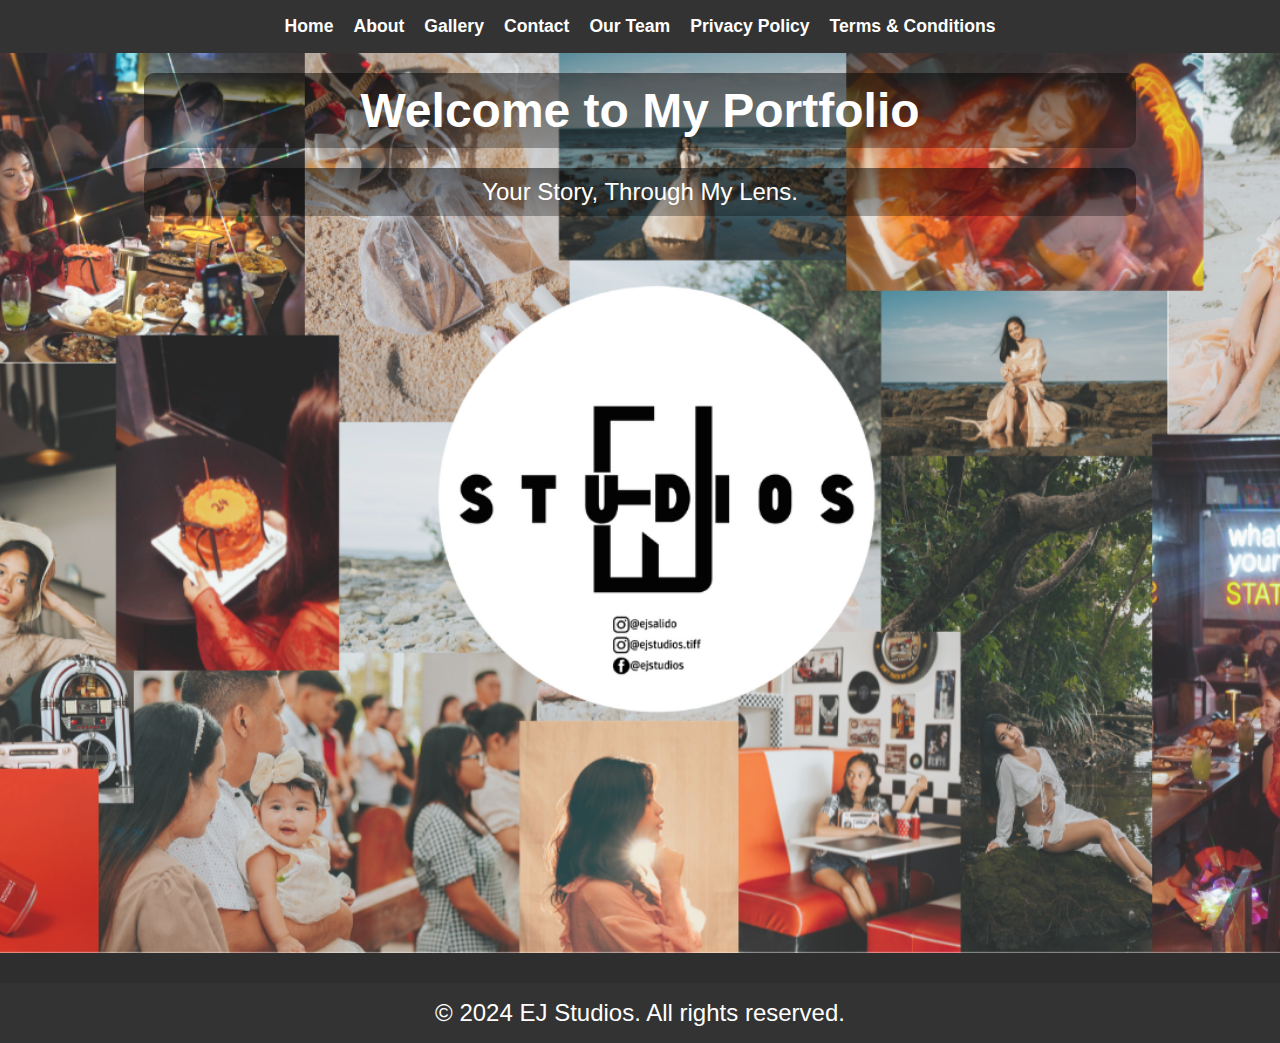
<file: index.html>
<!DOCTYPE html>
<html lang="en">
<head>
    <meta charset="UTF-8">
    <meta name="viewport" content="width=device-width, initial-scale=1.0">
    <title>Portfolio</title>
    <link rel="stylesheet" href="style.css">
</head>
<body>
    <header>
        <nav>
            <ul>
                <li><a href="index.html">Home</a></li>
                <li><a href="about.html">About</a></li>
                <li><a href="gallery.html">Gallery</a></li>
                <li><a href="contact.html">Contact</a></li>
                <li><a href="team.html">Our Team</a></li>
                <li><a href="privacy-policy.html">Privacy Policy</a></li>
                <li><a href="terms-conditions.html">Terms & Conditions</a></li>
            </ul>
        </nav>        
    </header>

    <section id="home">
        <div class="container">
            <h1>Welcome to My Portfolio</h1>
            <p>Your Story, Through My Lens.</p>
        </div>
    </section>

    <footer>
        <p>&copy; 2024 EJ Studios. All rights reserved.</p>
    </footer>
</body>
</html>
</file>
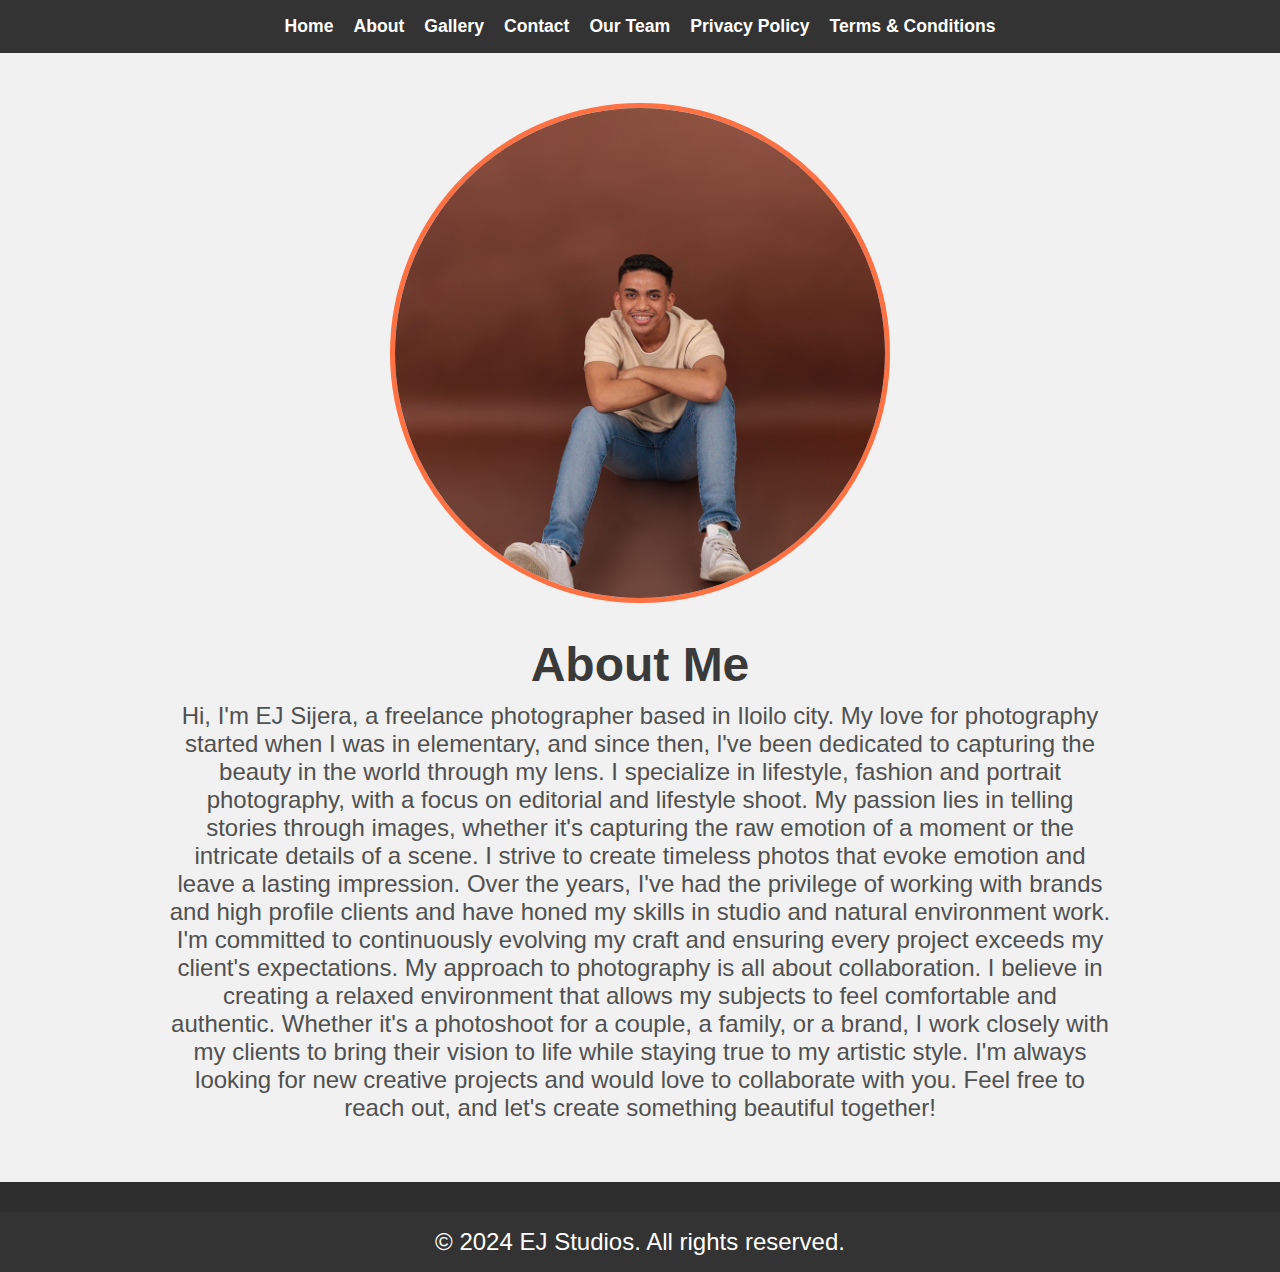
<file: about.html>
<!DOCTYPE html>
<html lang="en">
<head>
    <meta charset="UTF-8">
    <meta name="viewport" content="width=device-width, initial-scale=1.0">
    <title>About Me</title>
    <link rel="stylesheet" href="style.css">
</head>
<body>
    <header>
        <nav>
            <ul>
                <li><a href="index.html">Home</a></li>
                <li><a href="about.html">About</a></li>
                <li><a href="gallery.html">Gallery</a></li>
                <li><a href="contact.html">Contact</a></li>
                <li><a href="team.html">Our Team</a></li>
                <li><a href="privacy-policy.html">Privacy Policy</a></li>
                <li><a href="terms-conditions.html">Terms & Conditions</a></li>
            </ul>
        </nav>        
    </header>

    <section id="about">
        <div class="about-image">
            <img src="img/ej2.jpg" alt="Your Name" />

        <div class="container">
            <h1>About Me</h1>
            <p>Hi, I'm EJ Sijera, a freelance photographer based in Iloilo city. My love for photography started when I was in elementary, and since then, l've been dedicated to capturing the beauty in the world through my lens. I specialize in lifestyle, fashion and portrait photography, with a focus on editorial and lifestyle shoot. My passion lies in telling stories through images, whether it's capturing the raw emotion of a moment or the intricate details of a scene. I strive to create timeless photos that evoke emotion and leave a lasting impression. Over the years, I've had the privilege of working with brands and high profile clients and have honed my skills in studio and natural environment work. I'm committed to continuously evolving my craft and ensuring every project exceeds my client's expectations. My approach to photography is all about collaboration. I believe in creating a relaxed environment that allows my subjects to feel comfortable and authentic. Whether it's a photoshoot for a couple, a family, or a brand, I work closely with my clients to bring their vision to life while staying true to my artistic style. I'm always looking for new creative projects and would love to collaborate with you. Feel free to reach out, and let's create something beautiful together!</p>
        </div>
        </div>
    </section>

    <footer>
        <p>&copy; 2024 EJ Studios. All rights reserved.</p>
    </footer>
</body>
</html>
</file>
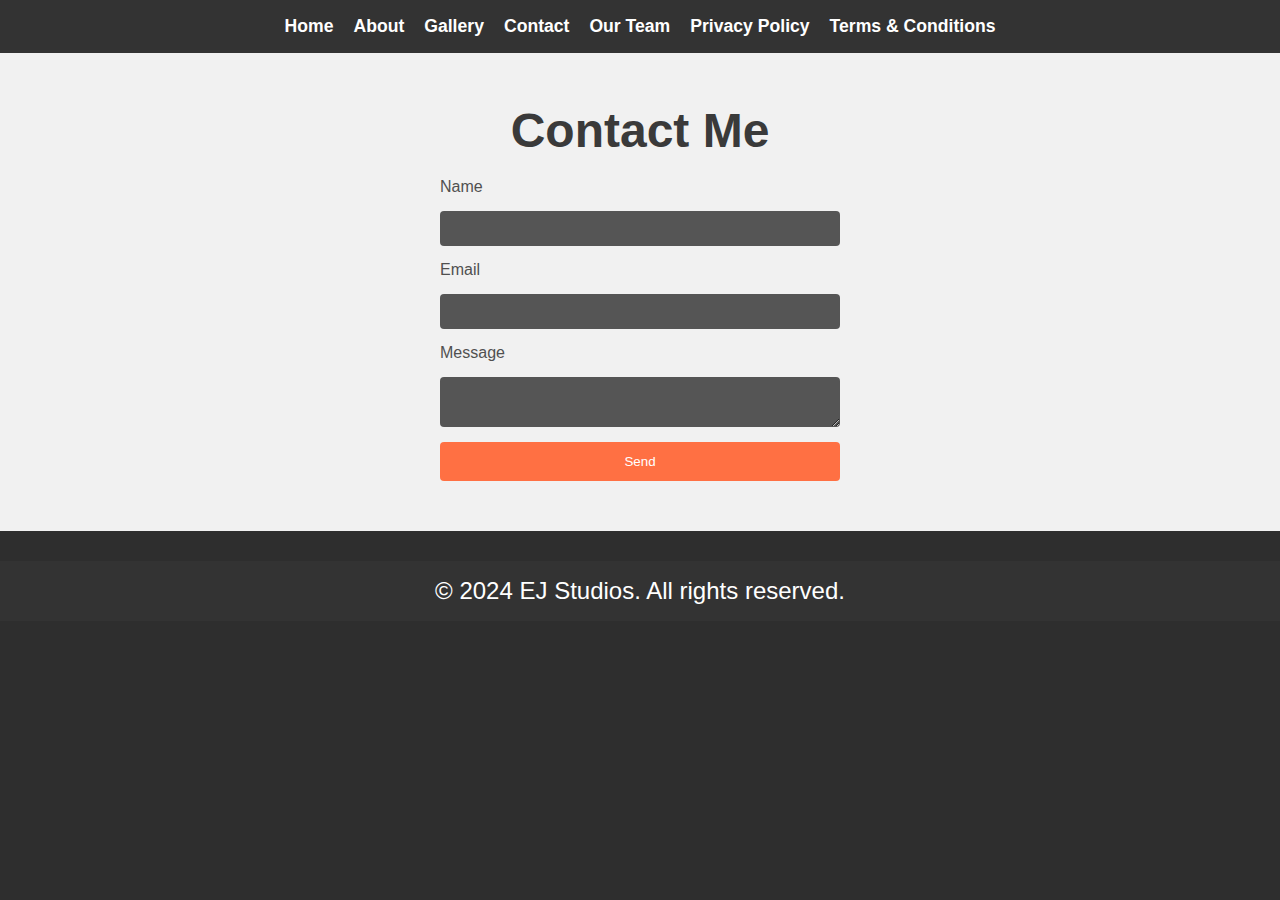
<file: contact.html>
<!DOCTYPE html>
<html lang="en">
<head>
    <meta charset="UTF-8">
    <meta name="viewport" content="width=device-width, initial-scale=1.0">
    <title>Contact Me</title>
    <link rel="stylesheet" href="style.css">
    <script src="script.js" defer></script>
</head>
<body>
    <header>
        <nav>
            <ul>
                <li><a href="index.html">Home</a></li>
                <li><a href="about.html">About</a></li>
                <li><a href="gallery.html">Gallery</a></li>
                <li><a href="contact.html">Contact</a></li>
                <li><a href="team.html">Our Team</a></li>
                <li><a href="privacy-policy.html">Privacy Policy</a></li>
                <li><a href="terms-conditions.html">Terms & Conditions</a></li>
            </ul>
        </nav>        
    </header>

    <section id="contact">
        <div class="container">
            <h1>Contact Me</h1>
            <form>
                <label for="name">Name</label>
                <input type="text" id="name" name="name" required>

                <label for="email">Email</label>
                <input type="email" id="email" name="email" required>

                <label for="message">Message</label>
                <textarea id="message" name="message" required></textarea>

                <button type="submit">Send</button>
            </form>
        </div>
    </section>

    <footer>
        <p>&copy; 2024 EJ Studios. All rights reserved.</p>
    </footer>
</body>
</html>
</file>
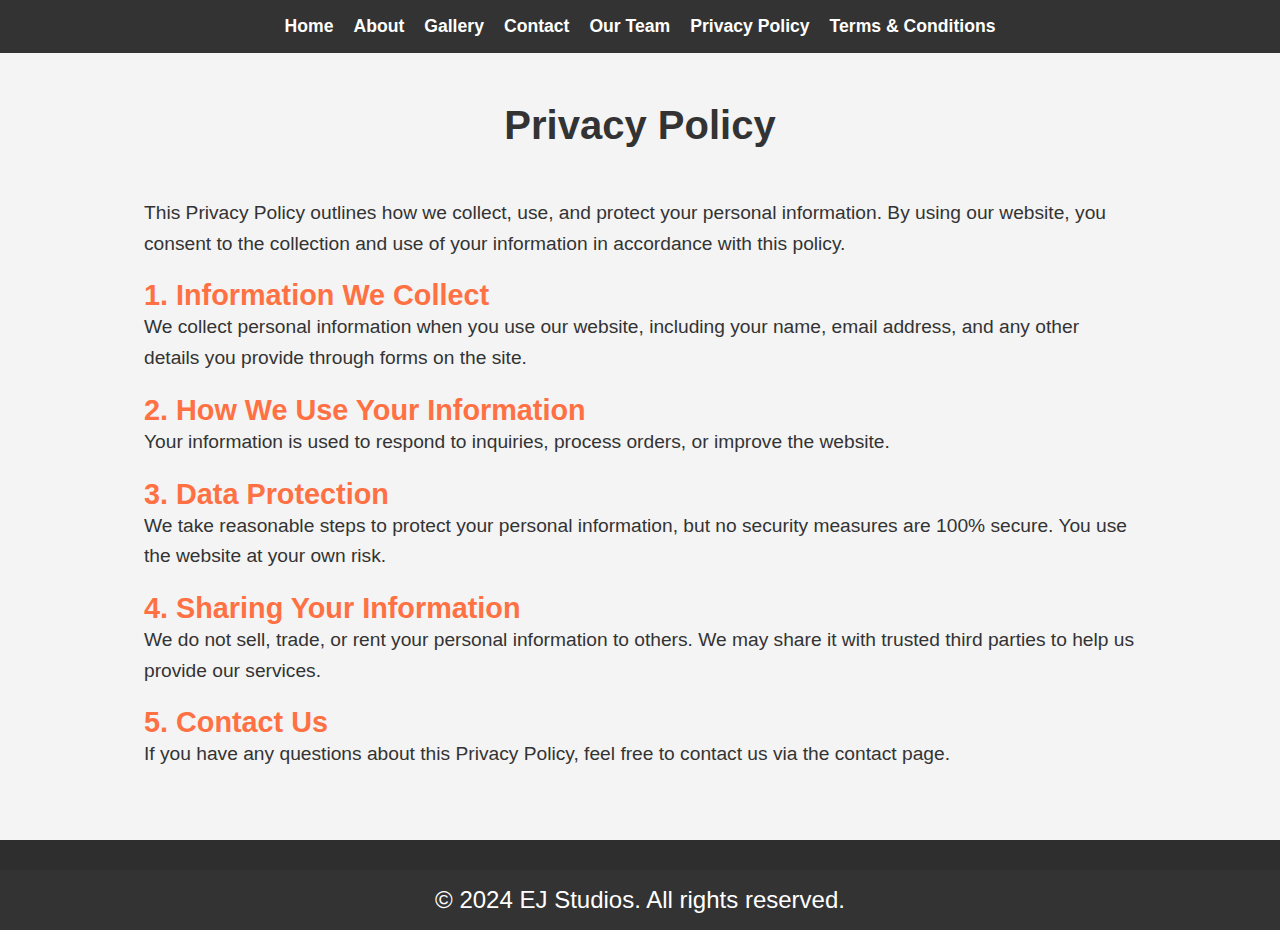
<file: privacy-policy.html>
<!DOCTYPE html>
<html lang="en">
<head>
    <meta charset="UTF-8">
    <meta name="viewport" content="width=device-width, initial-scale=1.0">
    <title>Privacy Policy</title>
    <link rel="stylesheet" href="style.css">
</head>
<body>
    <header>
        <nav>
            <ul>
                <li><a href="index.html">Home</a></li>
                <li><a href="about.html">About</a></li>
                <li><a href="gallery.html">Gallery</a></li>
                <li><a href="contact.html">Contact</a></li>
                <li><a href="team.html">Our Team</a></li>
                <li><a href="privacy-policy.html">Privacy Policy</a></li>
                <li><a href="terms-conditions.html">Terms & Conditions</a></li>
            </ul>
        </nav>
    </header>

    <section id="privacy-policy">
        <div class="container">
            <h1>Privacy Policy</h1>
            <p>This Privacy Policy outlines how we collect, use, and protect your personal information. By using our website, you consent to the collection and use of your information in accordance with this policy.</p>
            <h2>1. Information We Collect</h2>
            <p>We collect personal information when you use our website, including your name, email address, and any other details you provide through forms on the site.</p>

            <h2>2. How We Use Your Information</h2>
            <p>Your information is used to respond to inquiries, process orders, or improve the website.</p>

            <h2>3. Data Protection</h2>
            <p>We take reasonable steps to protect your personal information, but no security measures are 100% secure. You use the website at your own risk.</p>

            <h2>4. Sharing Your Information</h2>
            <p>We do not sell, trade, or rent your personal information to others. We may share it with trusted third parties to help us provide our services.</p>

            <h2>5. Contact Us</h2>
            <p>If you have any questions about this Privacy Policy, feel free to contact us via the contact page.</p>
        </div>
    </section>

    <footer>
        <p>&copy; 2024 EJ Studios. All rights reserved.</p>
    </footer>
</body>
</html>
</file>
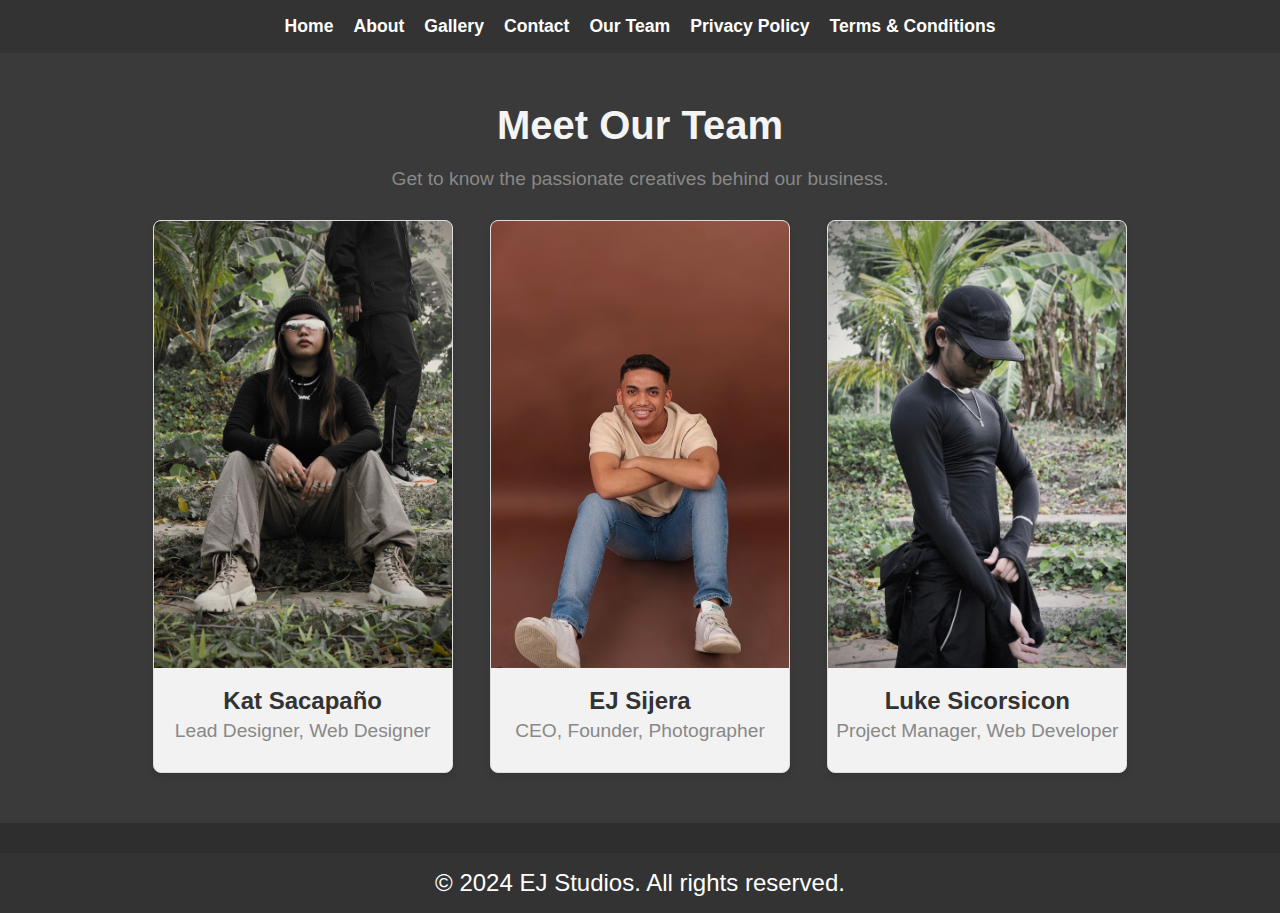
<file: team.html>
<!DOCTYPE html>
<html lang="en">
<head>
    <meta charset="UTF-8">
    <meta name="viewport" content="width=device-width, initial-scale=1.0">
    <title>Our Team</title>
    <link rel="stylesheet" href="style.css">
</head>
<body>
    <header>
        <nav>
            <ul>
                <li><a href="index.html">Home</a></li>
                <li><a href="about.html">About</a></li>
                <li><a href="gallery.html">Gallery</a></li>
                <li><a href="contact.html">Contact</a></li>
                <li><a href="team.html">Our Team</a></li>
                <li><a href="privacy-policy.html">Privacy Policy</a></li>
                <li><a href="terms-conditions.html">Terms & Conditions</a></li> 
            </ul>
        </nav>
    </header>

    <section id="team">
        <div class="container">
            <h1>Meet Our Team</h1>
            <p>Get to know the passionate creatives behind our business.</p>

            <div class="team-grid">
                <div class="team-member">
                    <img src="img/kat.jpg" alt="Team Member 2">
                    <h2>Kat Sacapaño</h2>
                    <p>Lead Designer, Web Designer</p>
                </div>

                <div class="team-member">
                    <img src="img/ej.jpg" alt="Team Member 1">
                    <h2>EJ Sijera</h2>
                    <p>CEO, Founder, Photographer</p>
                </div>

                <div class="team-member">
                    <img src="img/luke.jpg" alt="Team Member 3">
                    <h2>Luke Sicorsicon</h2>
                    <p>Project Manager, Web Developer</p>
                </div>
            </div>
        </div>
    </section>

    <footer>
        <p>&copy; 2024 EJ Studios. All rights reserved.</p>
    </footer>
</body>
</html>
</file>
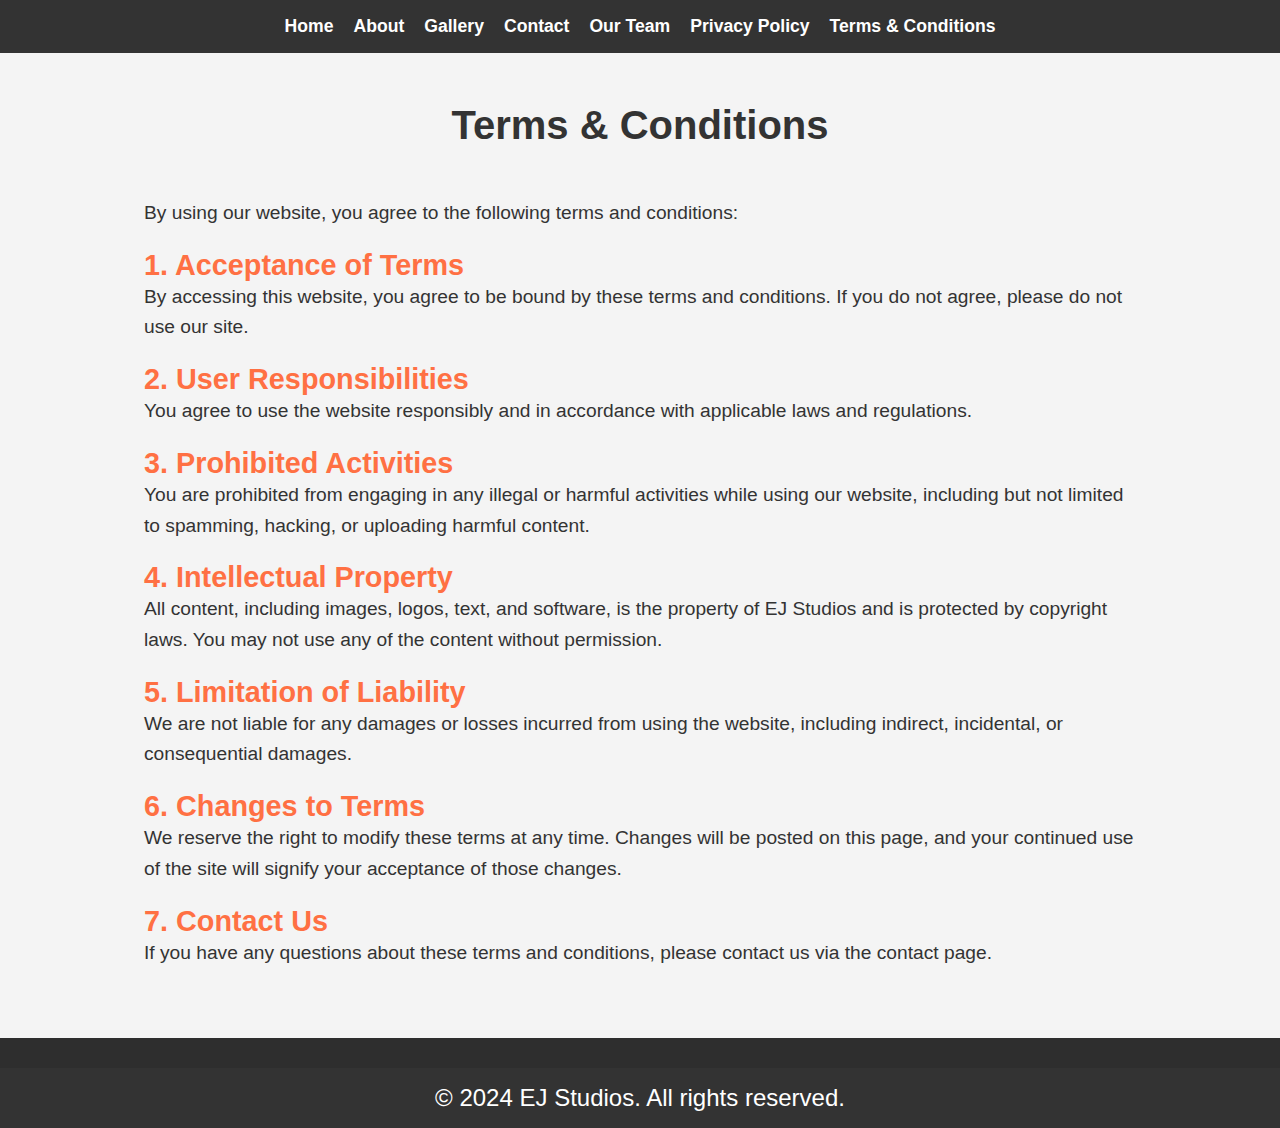
<file: terms-conditions.html>
<!DOCTYPE html>
<html lang="en">
<head>
    <meta charset="UTF-8">
    <meta name="viewport" content="width=device-width, initial-scale=1.0">
    <title>Terms & Conditions</title>
    <link rel="stylesheet" href="style.css">
</head>
<body>
    <header>
        <nav>
            <ul>
                <li><a href="index.html">Home</a></li>
                <li><a href="about.html">About</a></li>
                <li><a href="gallery.html">Gallery</a></li>
                <li><a href="contact.html">Contact</a></li>
                <li><a href="team.html">Our Team</a></li>
                <li><a href="privacy-policy.html">Privacy Policy</a></li>
                <li><a href="terms-conditions.html">Terms & Conditions</a></li> 
            </ul>
        </nav>
    </header>

    <section id="terms-conditions">
        <div class="container">
            <h1>Terms & Conditions</h1>
            <p>By using our website, you agree to the following terms and conditions:</p>

            <h2>1. Acceptance of Terms</h2>
            <p>By accessing this website, you agree to be bound by these terms and conditions. If you do not agree, please do not use our site.</p>

            <h2>2. User Responsibilities</h2>
            <p>You agree to use the website responsibly and in accordance with applicable laws and regulations.</p>

            <h2>3. Prohibited Activities</h2>
            <p>You are prohibited from engaging in any illegal or harmful activities while using our website, including but not limited to spamming, hacking, or uploading harmful content.</p>

            <h2>4. Intellectual Property</h2>
            <p>All content, including images, logos, text, and software, is the property of EJ Studios and is protected by copyright laws. You may not use any of the content without permission.</p>

            <h2>5. Limitation of Liability</h2>
            <p>We are not liable for any damages or losses incurred from using the website, including indirect, incidental, or consequential damages.</p>

            <h2>6. Changes to Terms</h2>
            <p>We reserve the right to modify these terms at any time. Changes will be posted on this page, and your continued use of the site will signify your acceptance of those changes.</p>

            <h2>7. Contact Us</h2>
            <p>If you have any questions about these terms and conditions, please contact us via the contact page.</p>
        </div>
    </section>

    <footer>
        <p>&copy; 2024 EJ Studios. All rights reserved.</p>
    </footer>
</body>
</html>
</file>
<file: style.css>
* {
    margin: 0;
    padding: 0;
    box-sizing: border-box;
}

body {
    font-family: Arial, sans-serif;
    background-color: #2e2e2e;
    color: #fff;
}

header {
    background-color: #333;
    padding: 1rem;
}

nav ul {
    list-style-type: none;
    display: flex;
    justify-content: center;
    gap: 20px;
}

nav ul li a {
    text-decoration: none;
    color: #fff;
    font-weight: bold;
    font-size: 1.1rem;
    transition: color 0.3s ease;
}

nav ul li a:hover {
    color: #ff7043;
}

section {
    padding: 50px;
}

h1 {
    text-align: center;
    margin-bottom: 20px;
}

.container {
    width: 80%;
    margin: 0 auto;
}

#home {
    height: 100vh;
    background-image: url('img/BG_EJ.png');
    background-size: cover;
    background-position: center;
    color: white;
    display: flex;
    flex-direction: column;
    justify-content: flex-start;
    align-items: center;
    text-align: center;
    padding: 20px;
}

#home h1, #home p {
    background: linear-gradient(to bottom, rgba(0, 0, 0, 0.5), rgba(0, 0, 0, 0.3));
    padding: 10px;
    border-radius: 10px;
}

h1 {
    font-size: 3em;
    margin-bottom: 20px;
}

p {
    font-size: 1.5em;
}

#gallery {
    background-color: #3a3a3a;
}

#about, #contact {
    background-color: #ffffffee;
}

#about h1 {
    text-align: center;
    margin: 10px 0;
    margin-top: 30px;
    color: #3a3a3a;
}

#about p {
    text-align: center;
    margin: 10px 0;
    color: #505050;
}

.about-image {
    margin: 20px 0s;
    text-align: center;
}

.about-image img {
    width: 500px;
    height: auto;
    border-radius: 50%;
    border: 5px solid #ff7043;
}

#contact h1 {
    color: #3a3a3a;
}

#contact label {
    color: #505050;
}

#contact input {
    color: #fff;
}

.filter-buttons {
    text-align: center;
    margin-bottom: 30px;
}

.filter-buttons button {
    background-color: #ff7043;
    border: none;
    padding: 10px 20px;
    margin: 5px;
    color: white;
    font-size: 1.1em;
    cursor: pointer;
    border-radius: 5px;
    transition: background-color 0.3s;
}

.filter-buttons button:hover {
    background-color: #ff5722;
}

.gallery-grid {
    display: grid;
    grid-template-columns: repeat(auto-fill, minmax(250px, 1fr));
    gap: 20px;
    justify-items: center;
}

.gallery-item {
    background-color: white;
    padding: 15px;
    border-radius: 8px;
    box-shadow: 0 4px 6px rgba(0, 0, 0, 0.1);
    text-align: center;
    transition: transform 0.3s ease;
}

.gallery-item:hover {
    transform: scale(1.05);
}

.gallery-item img {
    width: 100%;
    height: auto;
    border-radius: 8px;
}

.gallery-item p {
    margin-top: 10px;
    font-size: 1.1em;
    color: #333;
}

.gallery-item {
    display: none;
}

.portrait { display: block; }
.events { display: block; }
.brands { display: block; }
.studio { display: block; }

#all .gallery-item {
    display: block;
}

form {
    display: flex;
    flex-direction: column;
    gap: 15px;
    max-width: 400px;
    margin: 0 auto;
}

input, textarea {
    padding: 10px;
    border: none;
    border-radius: 4px;
    background-color: #555;
    color: #fff;
}

button {
    padding: 12px;
    background-color: #ff7043;
    color: #fff;
    border: none;
    border-radius: 4px;
    cursor: pointer;
    transition: background-color 0.3s ease;
}

button:hover {
    background-color: #ff5722;
}

footer {
    background-color: #333;
    text-align: center;
    padding: 1rem;
    margin-top: 30px;
}

#team {
    padding: 50px 20px;
    background-color: #3a3a3a;
    text-align: center;
}

#team h1 {
    font-size: 2.5em;
    color: #f4f4f4;
    margin-bottom: 20px;
}

#team p {
    font-size: 1.2em;
    margin-bottom: 30px;
    color: #888888;
}

.team-grid {
    display: grid;
    grid-template-columns: repeat(auto-fit, minmax(250px, 1fr));
    gap: 20px;
    justify-items: center;
}

.team-member {
    background: #ffffffee;
    border: 1px solid #ddd;
    border-radius: 8px;
    overflow: hidden;
    box-shadow: 0 4px 6px rgba(0, 0, 0, 0.1);
    transition: transform 0.3s ease;
    max-width: 300px;
}

.team-member:hover {
    transform: translateY(-5px);
}

.team-member img {
    width: 100%;
    height: auto;
}

.team-member h2 {
    margin: 15px 0 5px;
    color: #333;
}

.team-member p {
    margin-bottom: 15px;
    color: #777;
    font-size: 1em;
}

#privacy-policy, #terms-conditions {
    padding: 50px 20px;
    background-color: #f4f4f4;
    color: #333;
}

#privacy-policy h1, #terms-conditions h1 {
    font-size: 2.5em;
    color: #333;
    margin-bottom: 50px;
}

#privacy-policy p, #terms-conditions p {
    font-size: 1.2em;
    line-height: 1.6;
    margin-bottom: 20px;
}

#privacy-policy h2, #terms-conditions h2 {
    font-size: 1.8em;
    color: #ff7043;
    margin-top: 20px;
}
</file>
